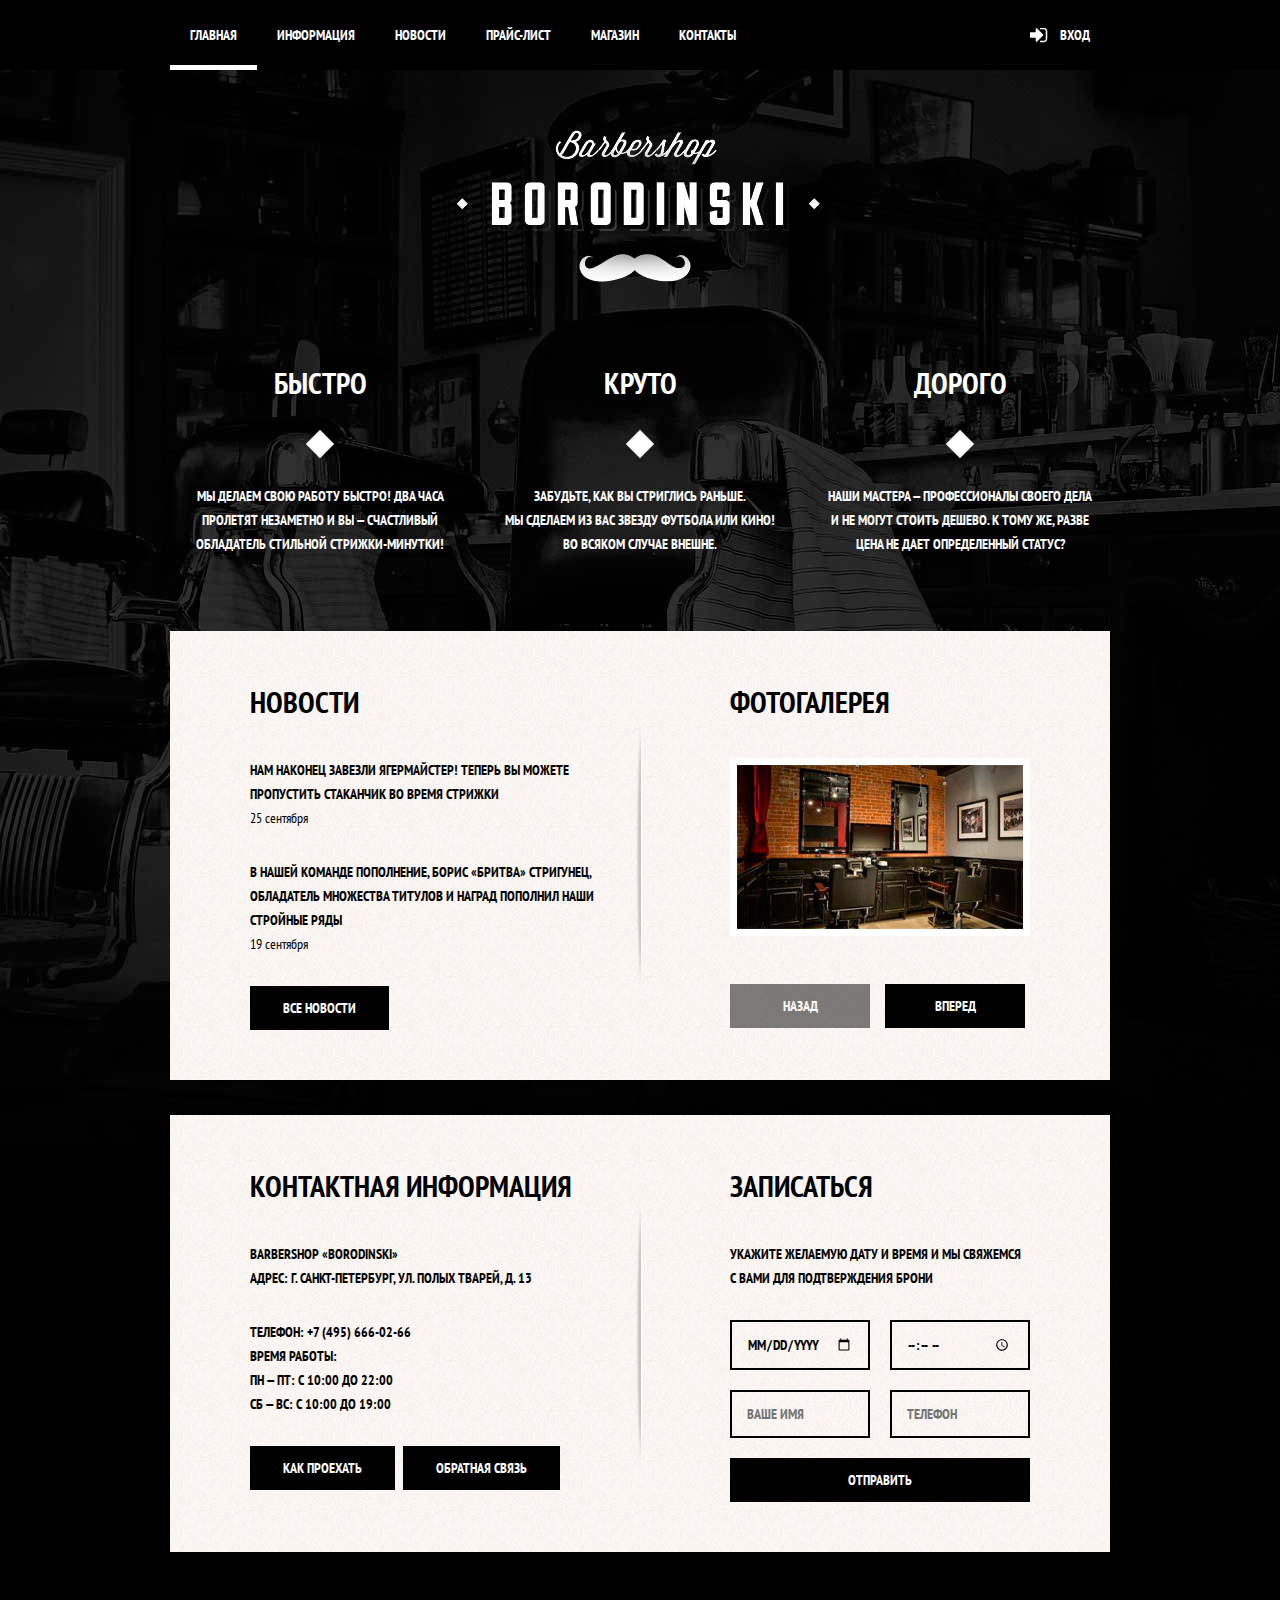
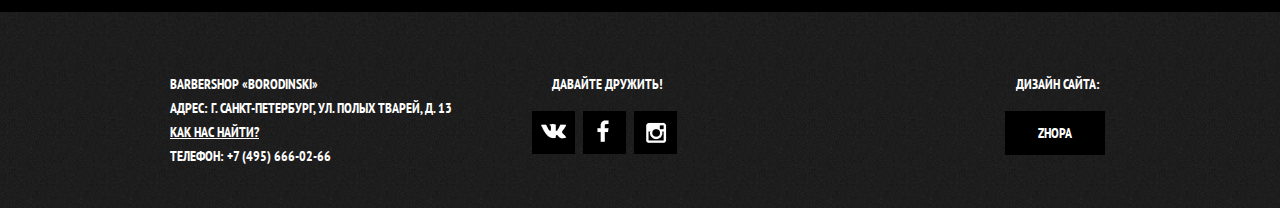
<file: index.html>
<!DOCTYPE html>
<html>

<head>
    <meta http-equiv="content-type" content="text/html; charset=utf-8">
    <title>Главная страница - Barbershop Borodinski</title>
    <meta name="description" content="предоставляем услуги стрижки, подобраем аксессуары для ухода за волосами и бородой">
    <meta name="keywords" content="парикмахерская, стрижка, уход, аксессуары, волосы, парихмахерская, борода">
    <meta name="author" content="vk.com/id34214149">
    <link rel="StyleSheet" href="css/normalize.css" type="text/css">
    <link rel="StyleSheet" href="css/style.css" type="text/css">
    <link href="http://fonts.googleapis.com/css?family=PT+Sans+Narrow:400,700&amp;subset=latin,cyrillic" rel="stylesheet" type="text/css">
    <link rel="icon" href="img/favicon.ico" type="image/ico">
</head>

<body>
    <header class="main-header">
        <div class="container clearfix">
            <nav class="main-navigation">
                <ul>
                    <li class="main-navigation-item current-page">
                        <a href="index.html">главная</a>
                    </li>
                    <li class="main-navigation-item">
                        <a href="#">информация</a>
                    </li>
                    <li class="main-navigation-item">
                        <a href="#">новости</a>
                    </li>
                    <li class="main-navigation-item">
                        <a href="price.html">прайс-лист</a>
                    </li>
                    <li class="main-navigation-item">
                        <a href="catalog.html">магазин</a>
                    </li>
                    <li class="main-navigation-item">
                        <a href="#">контакты</a>
                    </li>
                </ul>
            </nav>
            <div class="header-login">
                <a href="#">вход</a>
            </div>
        </div>
    </header>
    <main class="container">
        <figure class="content-logo">
            <img src="img/content-logo.png" width="368" height="152" alt="barbershop borodinski">
        </figure>
        <div class="content-advantages clearfix">
            <section class="content-advantages-block">
                <h2 class="content-advantages-title">быстро</h2>
                <p>мы&nbsp;делаем свою работу быстро! два часа пролетят незаметно и&nbsp;вы&nbsp;&mdash; счастливый обладатель стильной стрижки-минутки!</p>
            </section>
            <section class="content-advantages-block">
                <h2 class="content-advantages-title">круто</h2>
                <p>забудьте, как вы&nbsp;стриглись раньше. мы&nbsp;сделаем из&nbsp;вас звезду футбола или кино! во&nbsp;всяком случае внешне.</p>
            </section>
            <section class="content-advantages-block">
                <h2 class="content-advantages-title">дорого</h2>
                <p>наши мастера&nbsp;&mdash; профессионалы своего дела и&nbsp;не&nbsp;могут стоить дешево. к&nbsp;тому&nbsp;же, разве цена не&nbsp;дает определенный статус?</p>
            </section>
        </div>
        <div class="content-index-row clearfix">
            <section class="content-left-column content-news">
                <h2 class="content-column-title">новости</h2>
                <ul class="content-news-preview">
                    <li>
                        <p>нам наконец завезли ягермайстер! теперь вы&nbsp;можете пропустить стаканчик во&nbsp;время стрижки</p>
                        <time datetime="2013-09-25">25 сентября</time>
                    </li>
                    <li>
                        <p>в&nbsp;нашей команде пополнение, борис &laquo;бритва&raquo; стригунец, обладатель множества титулов и&nbsp;наград пополнил наши стройные ряды</p>
                        <time datetime="2013-09-19">19 сентября</time>
                    </li>
                </ul>
                <a href="#" class="btn">все новости</a>
            </section>
            <section class="content-right-column content-gallery">
                <h2 class="content-column-title">фотогалерея</h2>
                <div class="content-gallery-block">
                    <figure class="content-gallery-img">
                        <img src="img/content-gallery-picture.jpg" width="286" height="164" alt="интерьер">
                    </figure>
                    <button class="btn content-gallery-prev" disabled>назад</button>
                    <button class="btn content-gallery-next">вперед</button>
                </div>
            </section>
        </div>
        <div class="content-index-row clearfix">
            <section class="content-left-column content-contacts">
                <h2 class="content-column-title">контактная информация</h2>
                <div class="content-contacts-block">
                    <p>barbershop «borodinski»</p>
                    <p>адрес: г. санкт-петербург, ул. полых тварей, д. 13</p>
                </div>
                <div class="content-contacts-block">
                    <p>телефон: +7 (495) 666-02-66</p>
                    <p>время работы:</p>
                    <p>пн — пт: с 10:00 до 22:00</p>
                    <p>сб — вс: с 10:00 до 19:00</p>
                </div>
                <a href="#" class="btn js-open-map">как проехать</a>
                <a href="#" class="btn">обратная связь</a>
            </section>
            <section class="content-right-column content-appointment-form">
                <h2 class="content-column-title">записаться</h2>
                <p>укажите желаемую дату и&nbsp;время и&nbsp;мы&nbsp;свяжемся с&nbsp;вами для подтверждения брони</p>
                <form action="/echo" method="post">
                    <input type="date" name="date" value="" required="required">
                    <input type="time" name="time" value="" required="required">
                    <input type="text" name="name" value="" placeholder="ваше имя">
                    <input type="tel" name="phone" value="" placeholder="телефон" required="required">
                    <button type="submit" class="btn btn-submit">отправить</button>
                </form>
            </section>
        </div>
    </main>
    <footer>
        <div class="container clearfix">
            <div class="footer-block footer-contacts">
                <p>barbershop «borodinski»</p>
                <p>адрес: г. санкт-петербург, ул. полых тварей, д. 13</p>
                <a href="#">как нас найти?</a>
                <p>телефон: +7 (495) 666-02-66</p>
            </div>
            <div class="footer-block  footer-social">
                <p>давайте дружить!</p>
                <a target="_blank" href="https://vk.com/cumpot" class="btn footer-social-vk">вконтакте</a>
                <a target="_blank" href="#" class="btn footer-social-fb">фейсбук</a>
                <a target="_blank" href="https://www.instagram.com/celoban5000dx/" class="btn footer-social-inst">инстаграм</a>
            </div>
            <div class="footer-block footer-copyright">
                <p>дизайн сайта:</p>
                <a href="#" class="btn">zhopa</a>
            </div>
        </div>
    </footer>
    <figure class="container map">
        <img src="img/map.jpg" width="766" height="560" alt="карта">
    </figure>
 <div class="modal-content">
      <button class="modal-content-close" title="Закрыть">Закрыть
      </button>
            <h2 class="modal-content-title">личный кабинет</h2>
            <p>введите пожалуйста свой логин и пароль</p>
            <form class="login-form" action="https://echo.htmlacademy.ru" method=post>
            <input type="text" name="login" placeholder="логин" class="login-name" required="required">
            <input type="password" name="password" placeholder="пароль" class="login-password">
              <label class="login-checkbox">
                <input type="checkbox" name="remember" id="remember" checked="checked">
                <span class="checkbox-indicator"></span>запомнить
              </label>
                <a class="restore" href="#">Я забыл пароль!</a>
            <button class="btn" type="submit">войти</button>
          </form>
            <div class="modal-overlay"></div>
</div>
<div class="modal-content-map">
  <button class="modal-content-close" type="button" title="Закрыть">Закрыть</button>
  <iframe src="https://www.google.com/maps/embed?pb=!1m14!1m12!1m3!1d15980.10541255634!2d30.406408487378982!3d59.95681060203742!2m3!1f0!2f0!3f0!3m2!1i1024!2i768!4f13.1!5e0!3m2!1sru!2sru!4v1529070026437" width="766" height="561" frameborder="0" style="border:0" allowfullscreen></iframe>
  </div>


<script>
var link = document.querySelector(".header-login");
var popup = document.querySelector(".modal-content");
var close = popup.querySelector(".modal-content-close");
var login = popup.querySelector("[name=login]");
var form = popup.querySelector("form");
var password = popup.querySelector("[name=password]");
var storage = localStorage.getItem("login");
var mapOpen = document.querySelector(".js-open-map");
var mapPopup = document.querySelector(".modal-content-map");
var mapClose = mapPopup.querySelector(".modal-content-close");

link.addEventListener("click", function(event){
  event.preventDefault();
  popup.classList.add("modal-content-show");
  login.focus();

  if(storage) {
    login.value = storage;
    password.focus();
  } else {
      login.focus();
    }
});

// ЛОГИН

close.addEventListener("click", function(event){
  event.preventDefault();
  popup.classList.remove("modal-content-show");
  popup.classList.remove("modal-error");
});

form.addEventListener("submit", function(event){
  if (!login.value || !password.value) {
    event.preventDefault();
    popup.classList.remove("modal-error");
    void popup.offsetWidth;
    popup.classList.add("modal-error");
    console.log("ass");
  } else {
    localStorage.setItem("login",login.value);
  }
});

window.addEventListener("keydown", function(event) {
  if (event.keyCode === 27) {
    if (popup.classList.contains("modal-content-show")) {
    popup.classList.remove("modal-content-show");
    popup.classList.remove("modal-error");
  }
}
});

// КАРТА

mapOpen.addEventListener("click", function(event){
  event.preventDefault();
  mapPopup.classList.add("modal-content-show");
});

mapClose.addEventListener("click", function(event){
  event.preventDefault();
  mapPopup.classList.remove("modal-content-show");
});

window.addEventListener("keydown", function(event) {
  if (event.keyCode === 27) {
    if (mapPopup.classList.contains("modal-content-show")) {
    mapPopup.classList.remove("modal-content-show");
  }
}
});

</script>

</body>
</html>
</file>
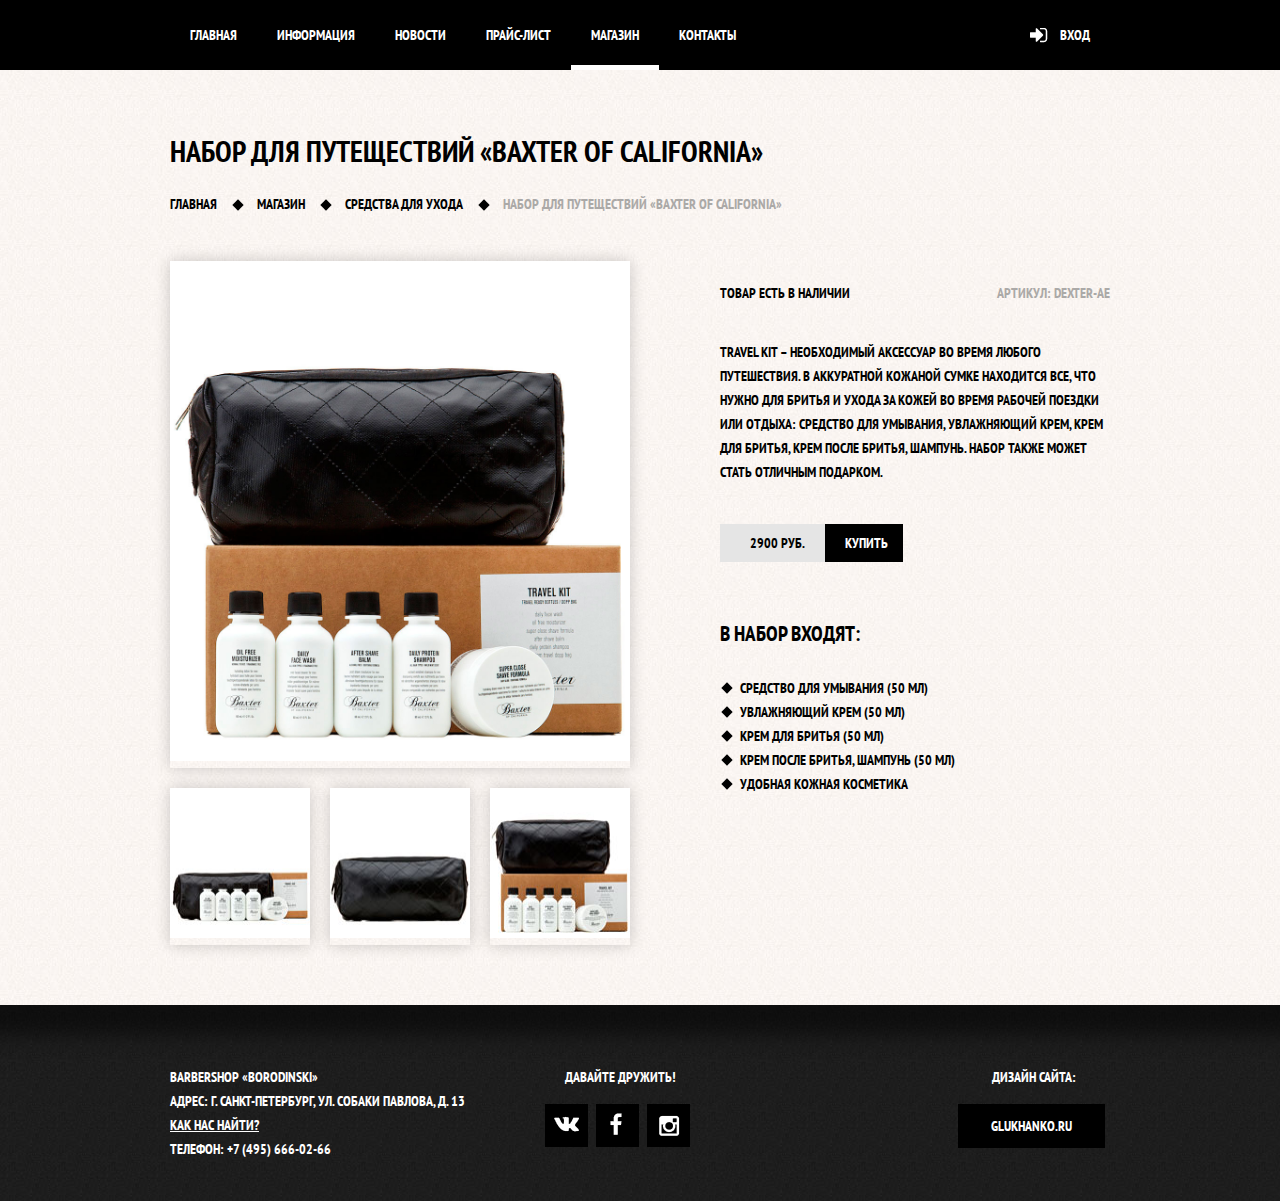
<file: catalog-item.html>
<!DOCTYPE html>
<html>

<head>
    <meta http-equiv="content-type" content="text/html; charset=utf-8">
    <title>Набор «Baxter of California» - Barbershop Borodinski</title>
    <meta name="description" content="Набор для путеществий Baxter of California включает крем для ухода за кожей, кожную косметику, средство для бритья и шампунь для волос">
    <meta name="keywords" content="Набор для путеществий, Baxter of California, набор Baxter of California, Baxter, шампунь, крем после бритья, мужская косметика, шампунь, косметика, увлажняющий крем">
    <meta name="author" content="vk.com/id34214149">
    <link rel="StyleSheet" href="css/normalize.css" type="text/css">
    <link rel="StyleSheet" href="css/style.css" type="text/css">
    <link href="http://fonts.googleapis.com/css?family=PT+Sans+Narrow:400,700&amp;subset=latin,cyrillic" rel="stylesheet" type="text/css">
    <link rel="icon" href="img/favicon.ico" type="image/ico">
</head>

<body class="inner-page">
    <header class="main-header">
        <div class="container clearfix">
            <nav class="main-navigation">
                <ul>
                    <li class="main-navigation-item">
                        <a href="index.html">главная</a>
                    </li>
                    <li class="main-navigation-item">
                        <a href="#">информация</a>
                    </li>
                    <li class="main-navigation-item">
                        <a href="#">новости</a>
                    </li>
                    <li class="main-navigation-item">
                        <a href="price.html">прайс-лист</a>
                    </li>
                    <li class="main-navigation-item current-page">
                        <a href="catalog.html">магазин</a>
                    </li>
                    <li class="main-navigation-item">
                        <a href="#">контакты</a>
                    </li>
                </ul>
            </nav>
            <div class="header-login">
                <a href="#">вход</a>
            </div>
        </div>
    </header>
    <main class="container content-block">
        <h1>набор для путеществий «baxter of california»</h1>
        <ul class="breadcrumbs">
            <a href="index.html">главная</a>
            <a href="#">магазин</a>
            <a href="catalog.html">средства для ухода</a>
            <span class="current">
                набор для путеществий «baxter of california»
            </span>
        </ul>
        <div class="content-row clearfix">
            <div class="content-left-column content-photos clearfix">
                <figure class="content-photos-image">
                    <img src="img/content-photos-image.jpg" width="460" height="500" alt="увеличенная картинка">
                </figure>
                <div class="content-photos-block">
                    <a href="img/content-photos-block-1.jpg" class="content-photos-preview">
                        <img src="img/content-photos-block-1.jpg" width="140" height="150" alt="кейс рядом с коробочка, баночки, коробочка.">
                    </a>
                    <a href="img/content-photos-block-2.jpg" class="content-photos-preview">
                        <img src="img/content-photos-block-2.jpg" width="140" height="150" alt="кейс.">
                    </a>
                    <a href="img/content-photos-block-3.jpg" class="content-photos-preview">
                        <img src="img/content-photos-block-3.jpg" width="140" height="150" alt="кейс рядом с коробочкой, баночки, коробочка.">
                    </a>
                </div>
            </div>
            <section class="content-right-column content-article">
                <div class="content-article-goods clearfix">
                    <p>товар есть в наличии</p>
                    <p class="current">артикул: dexter-ae</p>
                </div>
                <p>travel kit – необходимый аксессуар во время любого путешествия. в аккуратной кожаной сумке находится все, что нужно для бритья и ухода за кожей во время рабочей поездки или отдыха: средство для умывания, увлажняющий крем, крем для бритья, крем после бритья, шампунь. набор также может стать отличным подарком.</p>
                <div class="content-pricing content-pricing-addition">
                    <p>2900 руб.</p>
                    <a href="#" class="btn">купить</a>
                </div>
                <h2 class="content-list-title">в набор входят:</h2>
                <ul class="content-article-list">
                    <li>средство для умывания (50 мл)</li>
                    <li>увлажняющий крем (50 мл)</li>
                    <li>крем для бритья (50 мл)</li>
                    <li>крем после бритья, шампунь (50 мл)</li>
                    <li>удобная кожная косметика</li>
                </ul>
            </section>
        </div>
    </main>
    <footer class="inner-footer">
        <div class="container clearfix">
            <div class="footer-block footer-contacts">
                <p>barbershop «borodinski»</p>
                <p>адрес: г. санкт-петербург, ул. собаки павлова, д. 13</p>
                <a href="#">как нас найти?</a>
                <p>телефон: +7 (495) 666-02-66</p>
            </div>
            <div class="footer-block  footer-social">
                <p>давайте дружить!</p>
                <a href="#" class="btn footer-social-vk">вконтакте</a>
                <a href="#" class="btn footer-social-fb">фейсбук</a>
                <a href="#" class="btn footer-social-inst">инстаграм</a>
            </div>
            <div class="footer-block footer-copyright">
                <p>дизайн сайта:</p>
                <a href="#" class="btn">glukhanko.ru</a>
            </div>
        </div>
    </footer>

    <figure class="container map">
        <img src="img/map.jpg" width="766" height="560" alt="карта">
    </figure>
 <div class="modal-content">
      <button class="modal-content-close" title="Закрыть">Закрыть
      </button>
            <h2 class="modal-content-title">личный кабинет</h2>
            <p>введите пожалуйста свой логин и пароль</p>
            <form class="login-form" action="https://echo.htmlacademy.ru" method=post>
            <input type="text" name="login" placeholder="логин" class="login-name" required="required">
            <input type="password" name="password" placeholder="пароль" class="login-password" required="required">
              <label class="login-checkbox">
                <input type="checkbox" name="remember" id="remember" checked="checked">
                <span class="checkbox-indicator"></span>запомнить
              </label>
                <a class="restore" href="#">Я забыл пароль!</a>
            <button class="btn" type="submit">войти</button>
          </form>
          <div class="modal-content-map">
            <button class="modal-content-close" type="button" title="Закрыть">Закрыть</button>
            <div id="yandex-map"></div>
            </div>
            <div class="modal-overlay"></div>
</div>

</body>

</html>
</file>
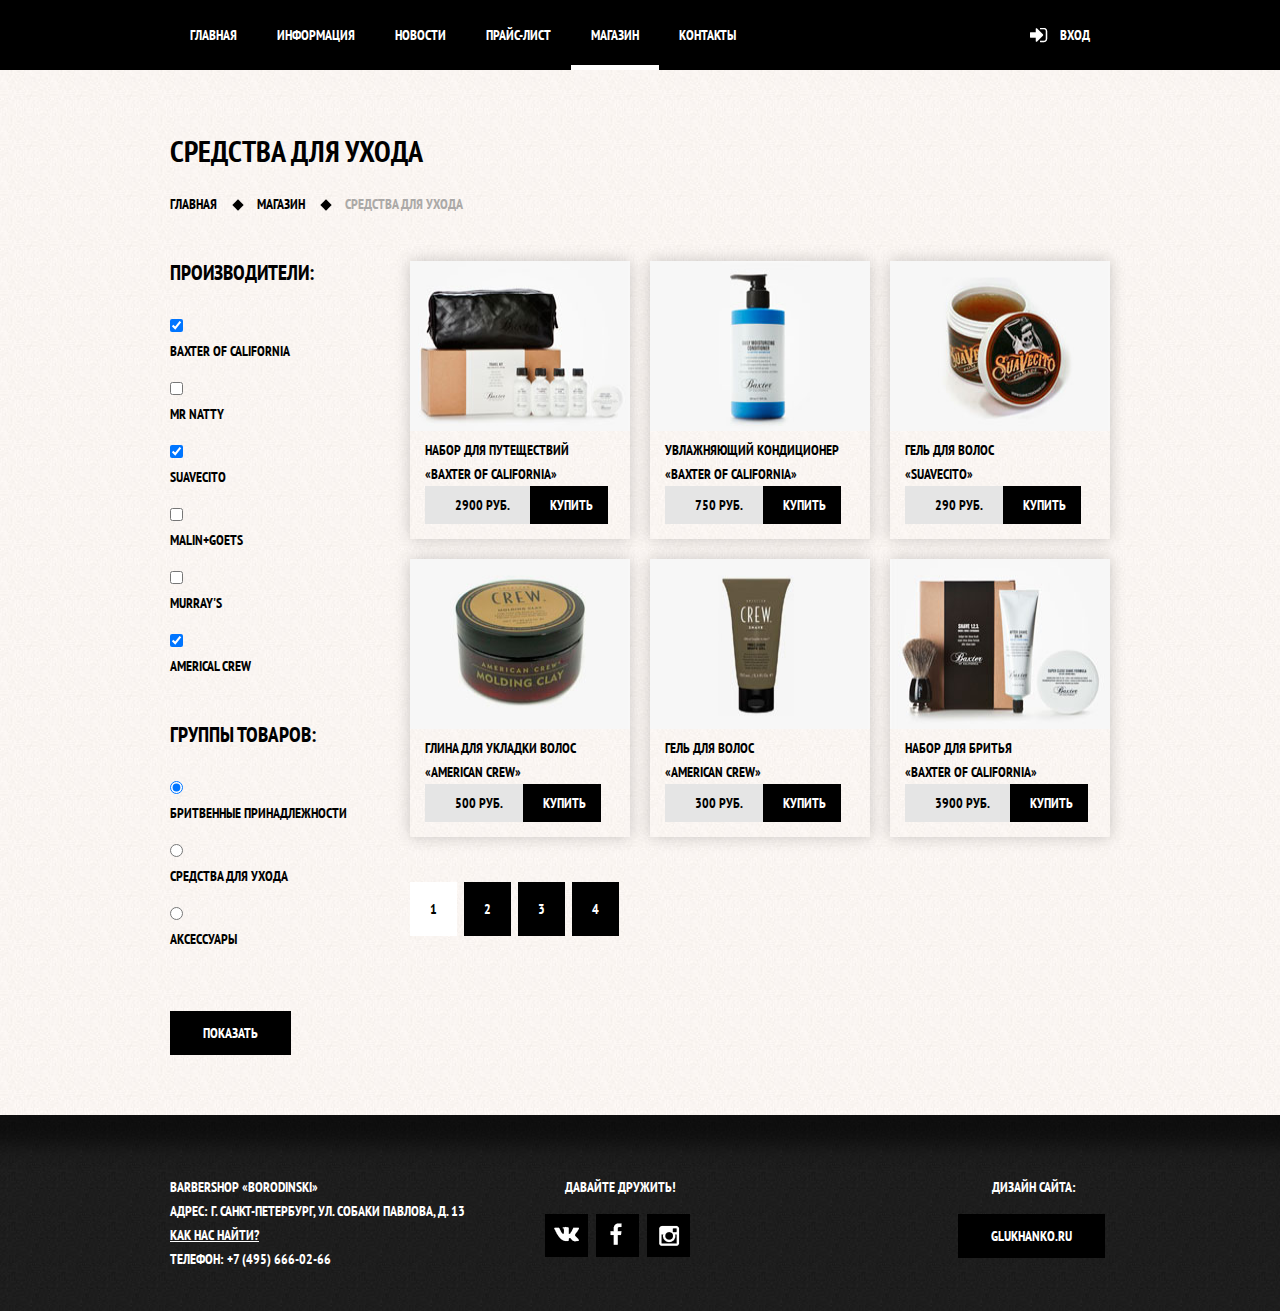
<file: catalog.html>
<!DOCTYPE html>
<html>

<head>
    <meta http-equiv="content-type" content="text/html; charset=utf-8">
    <title>Средства для ухода - Barbershop Borodinski</title>
    <meta name="description" content="Наши товары: средства для ухода за кожей, шампуни для волос, средства для ухода за бородой, наборы косметики, гели и глина для волос. Все это по низким ценам.">
    <meta name="keywords" content="Baxter of California, suavecito, American crew, набор для путешествий, гель для волос, глина для волос, средства, укладка волос, mr natty, murrays, malin+goets">
    <meta name="author" content="vk.com/id34214149">
    <link rel="StyleSheet" href="css/normalize.css" type="text/css">
    <link rel="StyleSheet" href="css/style.css" type="text/css">
    <link href="http://fonts.googleapis.com/css?family=PT+Sans+Narrow:400,700&amp;subset=latin,cyrillic" rel="stylesheet" type="text/css">
    <link rel="icon" href="img/favicon.ico" type="image/ico">
</head>

<body class="inner-page">
    <header class="main-header">
        <div class="container clearfix">
            <nav class="main-navigation">
                <ul>
                    <li class="main-navigation-item">
                        <a href="index.html">главная</a>
                    </li>
                    <li class="main-navigation-item">
                        <a href="#">информация</a>
                    </li>
                    <li class="main-navigation-item">
                        <a href="#">новости</a>
                    </li>
                    <li class="main-navigation-item">
                        <a href="price.html">прайс-лист</a>
                    </li>
                    <li class="main-navigation-item current-page">
                        <a href="#">магазин</a>
                    </li>
                    <li class="main-navigation-item">
                        <a href="#">контакты</a>
                    </li>
                </ul>
            </nav>
            <div class="header-login">
                <a href="#">вход</a>
            </div>
        </div>
    </header>
    <main class="container content-block">
        <h1>средства для ухода</h1>
        <div class="breadcrumbs">
            <a href="index.html">главная</a>
            <a href="#">магазин</a>
            <span class="current">средства для ухода</span>
        </div>
        <div class="content-row clearfix">
            <aside class="content-left-column content-brands">
                <form action="/show" method="post">
                    <h2 class="content-brands-title">производители:</h2>

                    <input id="baxter" name="baxter" type="checkbox" value="baxter" checked>
                    <label for="baxter">baxter of california</label>
                    <input id="natty" name="natty" type="checkbox" value="natty">
                    <label for="natty">mr natty</label>
                    <input id="suavecito" name="suavecito" type="checkbox" value="suavecito" checked>
                    <label for="suavecito">suavecito</label>
                    <input id="malin" name="malin" type="checkbox" value="malin">
                    <label for="malin">malin+goets</label>
                    <input id="murray" name="murray" type="checkbox" value="murray">
                    <label for="murray">murray's</label>
                    <input id="american" name="american" type="checkbox" value="american" checked>
                    <label for="american">americal crew</label>
                    <h2 class="content-brands-title">группы товаров:</h2>
                    <input type="radio" name="catalog-radios" id="shaver" value="shaver" checked>
                    <label for="shaver">бритвенные принадлежности</label>
                    <input type="radio" name="catalog-radios" id="care" value="care">
                    <label for="care">средства для ухода</label>
                    <input type="radio" name="catalog-radios" id="accessories" value="accessories">
                    <label for="accessories">аксессуары</label>
                    <button type="submit" class="btn">показать</button>
                </form>
            </aside>
            <section class="content-right-column content-catalog">
                <div class="content-catalog-main clearfix">
                    <div class="content-catalog-item">
                        <a href="catalog-item.html">
                            <img src="img/content-catalog-item-1.jpg" width="220" height="170" alt="набор для путеществий «baxter of california»">
                        </a>
                        <a href="catalog-item.html" class="content-catalog-name">набор для путеществий</a>
                        <a href="#" class="content-catalog-name">«baxter of california»</a>
                        <div class="content-pricing">
                            <p>2900 руб.</p>
                            <a href="#" class="btn">купить</a>
                        </div>
                    </div>
                    <div class="content-catalog-item">
                        <a href="#">
                            <img src="img/content-catalog-item-2.jpg" width="220" height="170" alt="увлажняющий кондиционер «baxter of california»">
                        </a>
                        <a href="#" class="content-catalog-name">увлажняющий кондиционер</a>
                        <a href="#" class="content-catalog-name">«baxter of california»</a>
                        <div class="content-pricing">
                            <p>750 руб.</p>
                            <a href="#" class="btn">купить</a>
                        </div>
                    </div>
                    <div class="content-catalog-item">
                        <a href="#">
                            <img src="img/content-catalog-item-3.jpg" width="220" height="170" alt="гель для волос «suavecito»">
                        </a>
                        <a href="#" class="content-catalog-name">гель для волос</a>
                        <a href="#" class="content-catalog-name">«suavecito»</a>
                        <div class="content-pricing">
                            <p>290 руб.</p>
                            <a href="#" class="btn">купить</a>
                        </div>
                    </div>
                    <div class="content-catalog-item">
                        <a href="#">
                            <img src="img/content-catalog-item-4.jpg" width="220" height="170" alt="глина для укладки волос «american crew»">
                        </a>
                        <a href="#" class="content-catalog-name">глина для укладки волос</a>
                        <a href="#" class="content-catalog-name">«american crew»</a>
                        <div class="content-pricing">
                            <p>500 руб.</p>
                            <a href="#" class="btn">купить</a>
                        </div>
                    </div>
                    <div class="content-catalog-item">
                        <a href="#">
                            <img src="img/content-catalog-item-5.jpg" width="220" height="170" alt="гель для волос «american crew»">
                        </a>
                        <a href="#" class="content-catalog-name">гель для волос</a>
                        <a href="#" class="content-catalog-name">«american crew»</a>
                        <div class="content-pricing">
                            <p>300 руб.</p>
                            <a href="#" class="btn">купить</a>
                        </div>
                    </div>
                    <div class="content-catalog-item">
                        <a href="#">
                            <img src="img/content-catalog-item-6.jpg" width="220" height="170" alt="набор для бритья «baxter of california»">
                        </a>
                        <a href="#" class="content-catalog-name">набор для бритья</a>
                        <a href="#" class="content-catalog-name">«baxter of california»</a>
                        <div class="content-pricing">
                            <p>3900 руб.</p>
                            <a href="#" class="btn">купить</a>
                        </div>
                    </div>
                </div>
                <div class="paginator">
                  <span class="current">1</span>
                    <a href="#">2</a>
                    <a href="#">3</a>
                    <a href="#">4</a>
                </div>
            </section>
        </div>
    </main>
    <footer class="inner-footer">
        <div class="container clearfix">
            <div class="footer-block footer-contacts">
                <p>barbershop «borodinski»</p>
                <p>адрес: г. санкт-петербург, ул. собаки павлова, д. 13</p>
                <a href="#">как нас найти?</a>
                <p>телефон: +7 (495) 666-02-66</p>
            </div>
            <div class="footer-block  footer-social">
                <p>давайте дружить!</p>
                <a href="#" class="btn footer-social-vk">вконтакте</a>
                <a href="#" class="btn footer-social-fb">фейсбук</a>
                <a href="#" class="btn footer-social-inst">инстаграм</a>
            </div>
            <div class="footer-block footer-copyright">
                <p>дизайн сайта:</p>
                <a href="#" class="btn">glukhanko.ru</a>
            </div>
        </div>
    </footer>

    <figure class="container map">
        <img src="img/map.jpg" width="766" height="560" alt="карта">
    </figure>
 <div class="modal-content">
      <button class="modal-content-close" title="Закрыть">Закрыть
      </button>
            <h2 class="modal-content-title">личный кабинет</h2>
            <p>введите пожалуйста свой логин и пароль</p>
            <form class="login-form" action="https://echo.htmlacademy.ru" method=post>
            <input type="text" name="login" placeholder="логин" class="login-name" required="required">
            <input type="password" name="password" placeholder="пароль" class="login-password" required="required">
              <label class="login-checkbox">
                <input type="checkbox" name="remember" id="remember" checked="checked">
                <span class="checkbox-indicator"></span>запомнить
              </label>
                <a class="restore" href="#">Я забыл пароль!</a>
            <button class="btn" type="submit">войти</button>
          </form>
          <div class="modal-content-map">
            <button class="modal-content-close" type="button" title="Закрыть">Закрыть</button>
            <div id="yandex-map"></div>
            </div>
            <div class="modal-overlay"></div>
</div>
</body>

</html>
</file>
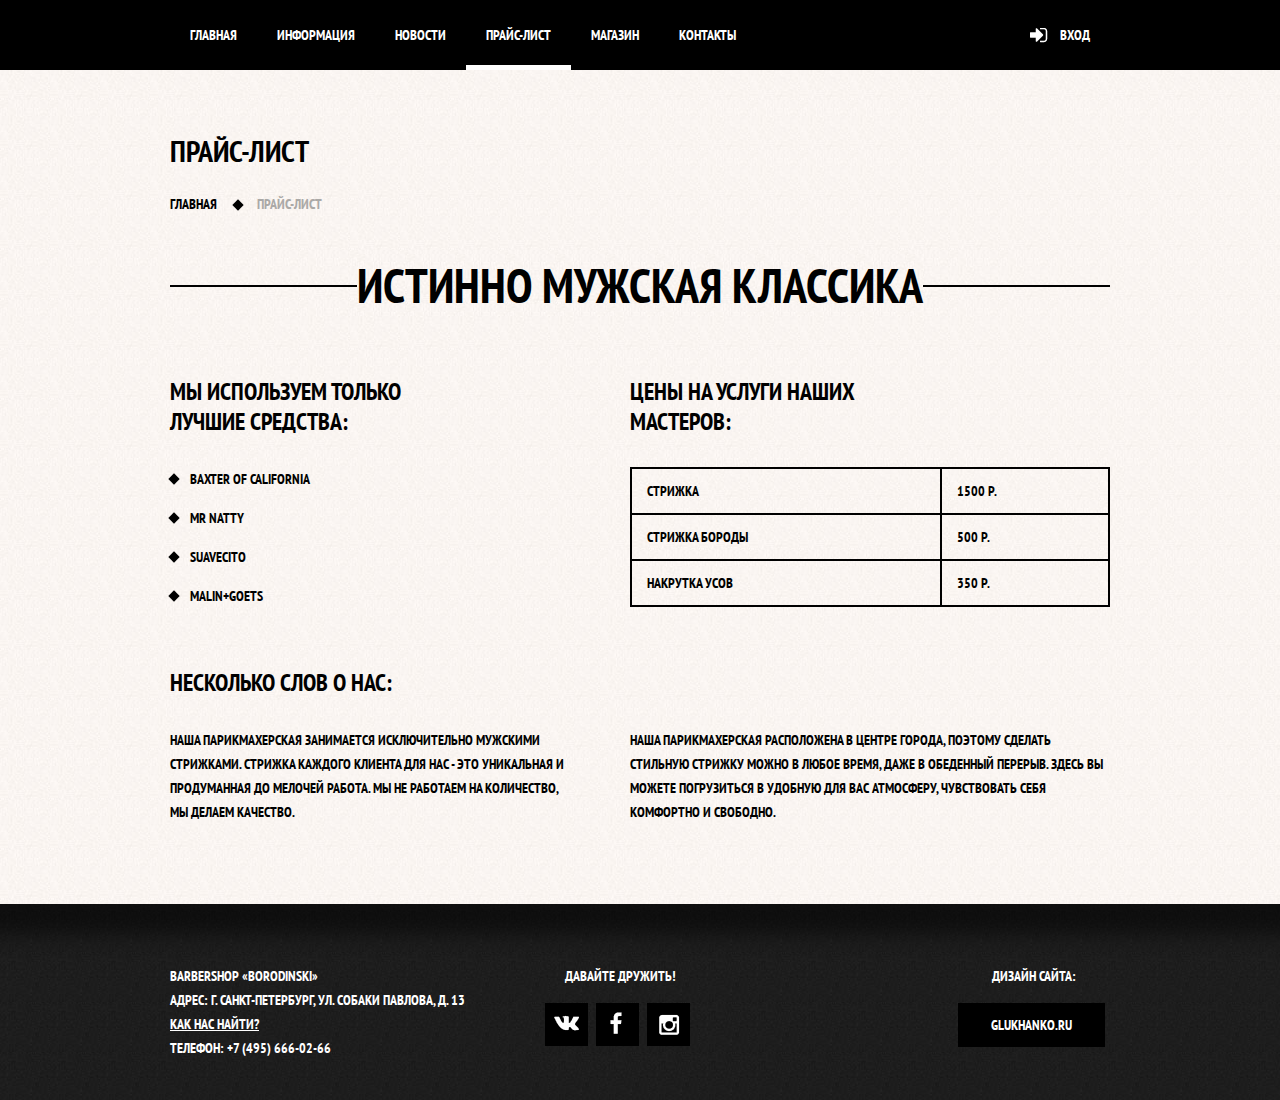
<file: price.html>
<!DOCTYPE html>
<html>

<head>
    <meta http-equiv="content-type" content="text/html; charset=utf-8">
    <title>Прайс-лист - Barbershop Borodinski</title>
    <meta name="description" content="вы можете пострич бороду, завить усы, постричься по антикризисной цене">
    <meta name="keywords" content="прайс-лист, борода, усы, волосы, завить, завить усы, простричься, пострич волосы, постричь бороду">
    <meta name="author" content="vk.com/id34214149">
    <link rel="StyleSheet" href="css/normalize.css" type="text/css">
    <link rel="StyleSheet" href="css/style.css" type="text/css">
    <link href="http://fonts.googleapis.com/css?family=PT+Sans+Narrow:400,700&amp;subset=latin,cyrillic" rel="stylesheet" type="text/css">
    <link rel="icon" href="img/favicon.ico" type="image/ico">
</head>

<body class="inner-page">
    <header class="main-header">
        <div class="container clearfix">
            <nav class="main-navigation">
                <ul>
                    <li class="main-navigation-item">
                        <a href="index.html">главная</a>
                    </li>
                    <li class="main-navigation-item">
                        <a href="#">информация</a>
                    </li>
                    <li class="main-navigation-item">
                        <a href="#">новости</a>
                    </li>
                    <li class="main-navigation-item current-page">
                        <a href="price.html">прайс-лист</a>
                    </li>
                    <li class="main-navigation-item">
                        <a href="catalog.html">магазин</a>
                    </li>
                    <li class="main-navigation-item">
                        <a href="#">контакты</a>
                    </li>
                </ul>
            </nav>
            <div class="header-login">
                <a href="#">вход</a>
            </div>
        </div>
    </header>
    <main class="content-block">
        <div class="container">
            <h1>прайс-лист</h1>
            <div class="breadcrumbs">
                <a href="index.html">главная</a>
                <span class="current">прайс-лист</span>
            </div>
            <div class="container-title">
                <span class="container-title-text">истинно мужская классика</span>
            </div>
            <div class="content-row clearfix">
                <section class="content-left-column content-remedy">
                    <h2 class="content-remedy-title">мы используем только лучшие средства:</h2>
                    <ul class="remedy-list">
                        <li>baxter of california</li>
                        <li>mr natty</li>
                        <li>suavecito</li>
                        <li>malin+goets</li>
                    </ul>
                </section>
                <section class="content-right-column content-pricing-table">
                    <h2 class="content-pricing-title">цены на услуги наших мастеров:</h2>
                    <table>
                        <tr>
                            <td>стрижка</td>
                            <td>1500 р.</td>
                        </tr>
                        <tr>
                            <td>стрижка бороды</td>
                            <td>500 р.</td>
                        </tr>
                        <tr>
                            <td>накрутка усов</td>
                            <td>350 р.</td>
                        </tr>
                    </table>
                </section>
            </div>
            <h2 class="content-about-title">несколько слов о нас:</h2>
            <div class="content-row clearfix">
                <section class="content-left-column content-entry">
                    <p>наша парикмахерская занимается исключительно мужскими стрижками. стрижка каждого клиента для нас - это уникальная и продуманная до мелочей работа. мы не работаем на количество, мы делаем качество.</p>
                </section>
                <section class="content-right-column content-conclusion">
                    <p>наша парикмахерская расположена в центре города, поэтому сделать стильную стрижку можно в любое время, даже в обеденный перерыв. здесь вы можете погрузиться в удобную для вас атмосферу, чувствовать себя комфортно и свободно.</p>
                </section>
            </div>
        </div>
    </main>
    <footer class="inner-footer">
        <div class="container clearfix">
            <div class="footer-block footer-contacts">
                <p>barbershop «borodinski»</p>
                <p>адрес: г. санкт-петербург, ул. собаки павлова, д. 13</p>
                <a href="#">как нас найти?</a>
                <p>телефон: +7 (495) 666-02-66</p>
            </div>
            <div class="footer-block  footer-social">
                <p>давайте дружить!</p>
                <a href="#" class="btn footer-social-vk">вконтакте</a>
                <a href="#" class="btn footer-social-fb">фейсбук</a>
                <a href="#" class="btn footer-social-inst">инстаграм</a>
            </div>
            <div class="footer-block footer-copyright">
                <p>дизайн сайта:</p>
                <a href="#" class="btn">glukhanko.ru</a>
            </div>
        </div>
    </footer>

    <figure class="container map">
        <img src="img/map.jpg" width="766" height="560" alt="карта">
    </figure>
 <div class="modal-content">
      <button class="modal-content-close" title="Закрыть">Закрыть
      </button>
            <h2 class="modal-content-title">личный кабинет</h2>
            <p>введите пожалуйста свой логин и пароль</p>
            <form class="login-form" action="https://echo.htmlacademy.ru" method=post>
            <input type="text" name="login" placeholder="логин" class="login-name" required="required">
            <input type="password" name="password" placeholder="пароль" class="login-password" required="required">
              <label class="login-checkbox">
                <input type="checkbox" name="remember" id="remember" checked="checked">
                <span class="checkbox-indicator"></span>запомнить
              </label>
                <a class="restore" href="#">Я забыл пароль!</a>
            <button class="btn" type="submit">войти</button>
          </form>
          <div class="modal-content-map">
            <button class="modal-content-close" type="button" title="Закрыть">Закрыть</button>
            <div id="yandex-map"></div>
            </div>
            <div class="modal-overlay"></div>
</div>

</body>

</html>
</file>
<file: css/style.css>
@charset "utf-8";
body {
    min-width: 960px;
    margin: 0;
    padding: 0;
    background-color: black;
    background-image: url("../img/index-backgound.jpg");
    background-repeat: no-repeat;
    background-position: center top;
    font-size: 14px;
    line-height: 24px;
    font-family: "PT Sans Narrow", sans-serif, Arial;
    font-weight: 700;
    text-transform: uppercase;
    color: white;
}

p,
ul,
h2,
figure {
    margin: 0;
    padding: 0;
}

ul {
    list-style: none;
}

label {
    display: block;
}

.clearfix::after {
    content: "";
    display: table;
    clear: both;
}

.container {
    width: 940px;
    margin: 0 auto;
}
/* МЕНЮ */

.main-header {
    padding: 0 10px;
    margin-bottom: 60px;
    color: white;
    background-color: black;
}

.main-navigation {
    float: left;
    width: 780px;
    font-size: 0;
}

.main-navigation-item {
    display: inline-block;
    vertical-align: top;
}

.main-navigation-item a {
    display: block;
    padding: 25px 20px;
    text-decoration: none;
    line-height: 20px;
    font-size: 14px;
    color: white;
}

.main-navigation-item a:hover {
    background: #242424;
}

.main-navigation-item.current-page a {
    position: relative;
}

.main-navigation-item.current-page a::after {
    content: "";
    position: absolute;
    bottom: 0;
    left: 0;
    width: 100%;
    height: 5px;
    background: white;
}

.header-login {
    position: relative;
    float: right;
    max-width: 150px;
    font-size: 0;
}

.header-login a {
    display: inline-block;
    padding: 25px 0;
    padding-right: 20px;
    padding-left: 50px;
    text-decoration: none;
    line-height: 20px;
    font-size: 14px;
    color: white;
}

.header-login a:hover {
    background: #242424;
}

.header-login a::before {
    content: "";
    position: absolute;
    top: 28px;
    left: 20px;
    width: 18px;
    height: 18px;
    background: url("../img/sprites.png") no-repeat;
    background-position: 0 -212px;
}

.header-login a:hover::before {
    opacity: .3;
}
/* ЛОГО и ПРЕИМУЩЕСТВА*/

.content-logo {
    width: 368px;
    height: 152px;
    margin: 0 auto;
    margin-bottom: 80px;
}

.content-logo img {
    width: 368px;
    height: 152px;
}

.content-advantages {
    margin-bottom: 65px;
}

.content-advantages-block {
    float: left;
    width: 300px;
    margin-right: 20px;
    text-align: center;
}

.content-advantages-block p {
    margin: 10px;
}

.content-advantages-block:nth-child(3n) {
    margin-right: 0;
}

.content-advantages-title {
    position: relative;
    padding-bottom: 50px;
    margin-bottom: 30px;
    font-size: 30px;
    line-height: 42px;
}

.content-advantages-title::after {
    content: "";
    position: absolute;
    bottom: 0;
    left: 50%;
    width: 20px;
    height: 20px;
    margin-left: -10px;
    -moz-transform: rotate(45deg);
    -webkit-transform: rotate(45deg);
    -ms-transform: rotate(45deg);
    transform: rotate(45deg);
    background: white;
}
/* ГЛАВНАЯ. ОСНОВНОЕ СОДЕРЖИМОЕ */

.content-index-row {
    margin-bottom: 35px;
    padding: 50px 80px;
    background: url("../img/column-delimiter.png") no-repeat center, white url("../img/content-background.jpg");
    color: black;
}

.content-left-column {
    float: left;
    width: 350px;
}

.content-right-column {
    float: right;
    width: 300px;
}

.content-column-title {
    margin-bottom: 35px;
    font-size: 30px;
    line-height: 42px;
}

.content-news-preview li {
    margin-bottom: 30px;
}

.content-news-preview time {
    text-transform: none;
    font-weight: 400;
}

.btn {
    display: inline-block;
    margin-right: 5px;
    vertical-align: top;
    padding: 10px 33px;
    font-size: 14px;
    font-family: "PT Sans Narrow", sans-serif;
    font-weight: 700;
    line-height: 24px;
    text-decoration: none;
    text-transform: uppercase;
    color: white;
    background: black;
    border: none;
    outline: none;
    cursor: pointer;
}

.btn:hover,
.btn:active {
    background: #663d15;
}

.btn:disabled {
    cursor: default;
    opacity: .5;
}

.btn:disabled:hover {
    background: black;
}

.content-gallery-block {
    position: relative;
    height: 270px;
}

.content-gallery-img {
    width: 286px;
    height: 164px;
    border: 7px solid white;
    background: #ccc;
}

.content-gallery-img img {
    width: 286px;
    height: 164px;
}

.content-gallery-prev,
.content-gallery-next {
    position: absolute;
    bottom: 0;
    width: 140px;
}

.content-gallery-prev {
    left: 0;
}

.content-gallery-next {
    right: 0;
}

.content-contacts-block,
.content-appointment-form p {
    margin-bottom: 30px;
}

.content-appointment-form input {
    float: left;
    margin-right: 20px;
    margin-bottom: 20px;
    width: 106px;
    padding: 10px 15px;
    border: 2px solid black;
    font-family: "PT Sans Narrow", sans-serif;
    font-size: 14px;
    line-height: 24px;
    text-transform: uppercase;
    background: #f9f6f3;
    outline: none;
    background: white url("../img/content-background.jpg");
    color: black;
}

.content-appointment-form input:nth-child(2n) {
    margin-right: 0;
}

.content-appointment-form input:focus {
    border: 2px solid #663d15;
}

.content-appointment-form .btn {
    width: 100%;
}
/* ФУТЕР */

footer {
    margin-top: 60px;
    padding-top: 60px;
    padding-bottom: 40px;
    background: #252525 url("../img/footer-background.jpg");
    color: white;
}

.inner-footer {
    box-shadow: inset 0 60px 20px -30px rgba(0, 0, 0, 0.5);
}

.footer-contacts {
    float: left;
    margin-right: 80px;
}

.footer-contacts a {
    width: 320px;
    color: white;
}

.footer-contacts a:hover {
    text-decoration: none;
}

.footer-social {
    float: left;
    max-width: 240px;
    text-align: center;
}

.footer-social p {
    margin-bottom: 15px;
}

.footer-copyright {
    float: right;
    max-width: 320px;
}

.footer-copyright p {
    margin-bottom: 15px;
    text-align: center;
}

.footer-social .btn {
    display: inline-block;
    width: 43px;
    height: 43px;
    padding: 0;
    font-size: 0;
    text-decoration: none;
    vertical-align: top;
    background: black url("../img/sprites.png") no-repeat center;
    transition:
    background-position 0.5s,
    background-color 0.5s;
}

.footer-social .footer-social-vk {
    background-position: 9px -826px;
}

.footer-social .footer-social-fb {
    background-position: 14px -549px;
}

.footer-social .footer-social-inst {
    background-position: 12px -690px;
}

.footer-social-vk:hover {
    background-color: white;
    background-position: 9px -760px;
}

.footer-social-fb:hover {
    background-color: white;
    background-position: 14px -476px;
}

.footer-social-inst:hover {
    background-color: white;
    background-position: 12px -619px;
}

.footer-copyright .btn:hover {
    background-color: white;
    color: black;
}
/* СКРЫТЫЕ БЛОК. КАРТА */

.map {
    position: absolute;
    top: 100px;
    left: 20%;
    display: none;
    width: 766px;
    height: 560px;
    border: 7px solid white;
    background: #e9e5dc url("../img/map.jpg");
    box-shadow: 0 30px 50px rgba(0, 0, 0, .7);
}

.map::before {
    position: absolute;
    top: -7px;
    right: -45px;
    width: 22px;
    height: 22px;
    background: url("../img/sprites.png") 0 -140px no-repeat;
    content: "";
    cursor: pointer;
}
/* СКРЫТЫЕ БЛОК. ФОРМА ВХОДА */


/* Текстовая страница */

.inner-page {
    background: white url("../img/content-background.jpg");
}

.content-block {
    color: black;
}

h1 {
    margin-bottom: 20px;
    font-size: 30px;
    line-height: 42px;
}

.breadcrumbs {
    margin-bottom: 45px;
    font-size: 0;
}

.breadcrumbs a,
.breadcrumbs span {
    position: relative;
    display: inline;
    padding-right: 40px;
    vertical-align: top;
    font-size: 14px;
    line-height: 24px;
    text-decoration: none;
    color: black;
}

.breadcrumbs a::after {
    position: absolute;
    top: 6px;
    right: 15px;
    width: 8px;
    height: 8px;
    background: black;
    -moz-transform: rotate(45deg);
    -webkit-transform: rotate(45deg);
    -ms-transform: rotate(45deg);
    transform: rotate(45deg);
    content: "";
}

.breadcrumbs span {
    color: #aba9a7;
}

.container-title {
    text-align: center;
    margin-bottom: 65px;
}

.container-title-text {
    position: relative;
    font-size: 48px;
    line-height: 48px;
    text-align: center;
    background: red;
    z-index: 2;
    background: white url("../img/content-background.jpg");
}

.container-title::after {
    position: relative;
    top: -25px;
    display: block;
    border: 1px solid black;
    z-index: 1;
    content: "";
}

.content-row {
    margin-bottom: 45px;
}

.content-about-title+.content-row {
    margin-bottom: 80px;
}

.content-remedy,
.content-entry {
    width: 400px;
}

.content-pricing-table,
.content-conclusion {
    width: 480px;
}

.content-remedy-title,
.content-pricing-title,
.content-about-title {
    width: 250px;
    font-size: 24px;
    line-height: 30px;
    padding-bottom: 30px;
}

.remedy-list li {
    position: relative;
    padding-bottom: 15px;
    padding-left: 20px;
}

.remedy-list li:before {
    content: "";
    position: absolute;
    top: 8px;
    left: 0;
    width: 8px;
    height: 8px;
    background: black;
    -moz-transform: rotate(45deg);
    -webkit-transform: rotate(45deg);
    -ms-transform: rotate(45deg);
    transform: rotate(45deg);
}

.content-pricing-table table {
    width: 100%;
}

.content-pricing-table td {
    border: 2px solid black;
    padding: 10px 15px;
}
/* СТРАНИЦА ТОВАРА */

.content-photos {
    width: 460px;
}

.content-article {
    width: 390px;
    padding-top: 20px;
}

.content-article > p {
    margin-bottom: 40px;
}

.content-article .content-pricing-addition {
    margin-bottom: 60px;
}

.content-pricing {
    font-size: 0;
}

.content-pricing p,
.content-pricing a {
    display: inline-block;
    font-size: 14px;
    line-height: 18px;
}

.content-pricing p {
    padding-left: 30px;
    padding-top: 10px;
    padding-bottom: 10px;
    padding-right: 20px;
    background: #e5e5e5;
}

.content-article-goods {
    margin-bottom: 35px;
}

.content-article-goods p {
    float: left;
}

.content-article-goods p.current {
    float: right;
    color: #aba9a7;
}

.content-list-title {
    margin-bottom: 30px;
}

.content-article-list li {
    position: relative;
    margin-left: 20px;
}

.content-article-list li::before {
    position: absolute;
    top: 8px;
    left: -17px;
    width: 8px;
    height: 8px;
    background: black;
    -moz-transform: rotate(45deg);
    -webkit-transform: rotate(45deg);
    -ms-transform: rotate(45deg);
    transform: rotate(45deg);
    content: "";
}

.content-photos-image {
    margin-bottom: 20px;
    box-shadow: 0 0 15px 0px rgba(0, 0, 0, 0.2);
}

.content-photos-block > a {
    display: block;
    float: left;
    width: 140px;
    margin-right: 20px;
    box-shadow: 0 0 15px 0px rgba(0, 0, 0, 0.2);
}

.content-photos-block > a:nth-child(3n) {
    margin-right: 0;
}
/* ГАЛЕРЕЯ ТОВАРОВ */

.content-brands {
    width: 200px;
}

.content-brands-title {
    margin-bottom: 30px;
}

.content-brands label {
    margin-bottom: 15px;
}

label + .content-brands-title {
    margin-top: 45px;
}

.content-brands label + button {
    margin-top: 45px;
}

.content-catalog {
    width: 700px;
}

.content-catalog-item {
    float: left;
    width: 220px;
    margin-right: 20px;
    margin-bottom: 20px;
    box-shadow: 0 0 15px 0px rgba(0, 0, 0, 0.2);
}

.content-catalog-item:nth-child(3n) {
    margin-right: 0;
}

.content-catalog-item .content-catalog-name {
    display: block;
    text-decoration: none;
    color: black;
}

.content-catalog-name,
.content-catalog-name+div {
    margin-left: 15px;
}

.content-catalog-item .content-catalog-name:hover {
    color: #663d15;
}

.content-pricing .btn {
    padding-left: 20px;
    padding-right: 15px;
}

.content-pricing {
    margin-bottom: 15px;
}

.content-catalog-main {
    margin-bottom: 25px;
}

.paginator {
    font-size: 0;
}

.paginator a,
.paginator span {
    font-size: 14px;
    line-height: 24px;
    display: inline-block;
    vertical-align: top;
    padding-left: 20px;
    padding-right: 20px;
    padding-top: 15px;
    padding-bottom: 15px;
    margin-right: 7px;
    background: black;
    color: white;
    text-decoration: none;
}

.paginator .current {
    background: white;
    color: black;
}

.paginator a:hover {
    background: #663d15;
}

.modal-content {
  position: absolute;
  top: 120px;
  left: 50%;
  margin-left: -230px;
  width: 300px;
  padding: 50px 80px;
  color: #000000;
  background-color: #f8f3f0;
  box-shadow: 0 30px 50px rgba(0, 0, 0, 0.7);
  z-index: 30;
  display: none;
}

@keyframes bounce {
  0% { transform: translateY(-2000px); }
  70% { transform: translateY(30px); }
  90% { transform: translateY(-10px); }
  100% { transform: translateY(0); }
}

@keyframes shake {
  0%, 100% { transform: translateX(0); }
  10%, 30%, 50%, 70%, 90% { transform: translateX(-10px); }
  20%, 40%, 60%, 80% { transform: translateX(10px); }
}

.modal-error {
  animation: shake 0.6s !important;
}

.modal-content-show {
  display: block !important;
  animation: bounce 0.6s;
}
.modal-content-close {
  position: absolute;
  top: 0;
  right: -34px;
  width: 22px;
  height: 22px;
  font-size: 0;
  background-color: transparent;
  border: 0;
  outline: 0;
  cursor: pointer;
}

.modal-content-close::before,
.modal-content-close::after {
  content: "";
  position: absolute;
  top: 10px;
  left: 2px;
  width: 19px;
  height: 3px;
  background-color: #d0d0d0;
  border-radius: 1px;
}

.modal-content-close::before {
  transform: rotate(45deg);
}

.modal-content-close::after {
  transform: rotate(-45deg);
}

.modal-content h2 {
  margin: 0;
  margin-bottom: 20px;

  font-size: 30px;
  line-height: 42px;
}

.modal-content p {
  margin: 0;
  margin-bottom: 14px;
}

.modal-content .login-form {
  margin-top: 30px;
  margin-bottom: 10px;
}

.login-form input[type="text"],
.login-form input[type="password"]{
  width: 236px;
  margin: 0;
  margin-bottom: 10px;
  padding: 10px 20px;
  padding-right: 40px;
  font-size: 14px;
  line-height: 24px;
  font-family: "PT Sans Narrow", "Arial", sans-serif;
  color: #000000;
  text-transform: uppercase;
  background-color: #f9f6f3;
  border: 2px solid #000000;
  border-radius: 5px;
  outline: none;
  box-shadow: 0px 0px 5px inset #000000;
}

.login-form input:focus {
  border-color:#663d15;
}

.login-form input.login-name{
  background-image: url("../img/sprites.png");
  background-repeat: no-repeat;
  background-position: 100% -890px;
}

.login-form input.login-password{
  background-image: url("../img/sprites.png");
  background-repeat: no-repeat;
  background-position: 100% -265px;
}

.login-form .restore {
  float: right;
  color: #000000;
  margin-top: -24px;
}

.login-form .btn {
  width: 100%;
  margin-top: 15px;
}

.login-checkbox {
  position: relative;
  padding-left: 30px;
  cursor:  pointer;
}

.login-checkbox:hover {
  color: #663d15;
}

.login-checkbox input[type="checkbox"] {
  display: none;
}

.login-checkbox input[type="checkbox"] + .checkbox-indicator {
  position: absolute;
  top: -3px;
  left: 0;
  width: 17px;
  height: 17px;
  border: 2px solid #000000;
}

.login-checkbox input[type="checkbox"]:checked + .checkbox-indicator::before,
.login-checkbox input[type="checkbox"]:checked + .checkbox-indicator::after {
  content: "";
  position: absolute;
  top: 8px;
  left: 1px;
  width: 15px;
  height: 2px;
  background-color: #000000;
}

.login-checkbox input[type="checkbox"]:checked + .checkbox-indicator::before {
  transform: rotate(45deg);
}

.login-checkbox input[type="checkbox"]:checked + .checkbox-indicator::after {
  transform: rotate(-45deg);
}

.modal-content-map {
  position: fixed;
  top: 50%;
  left: 50%;
  width: 766px;
  height: 561px;
  margin-top: -280px;
  margin-left: -390px;
  background: #e9e5dc url("../img/map.jpg");
  border: 7px solid white;
  box-shadow: 0 30px 50px rgba(0, 0, 0, 0.7);
  z-index: 20;
  display: none;
}

.modal-overlay {
  position: fixed;
  top: 0;
  left: 0;
  z-index: 10;
  width: 100%;
  height: 100%;
  background: rgba(0, 0, 0, 0.5);
  display: none;

}
</file>
